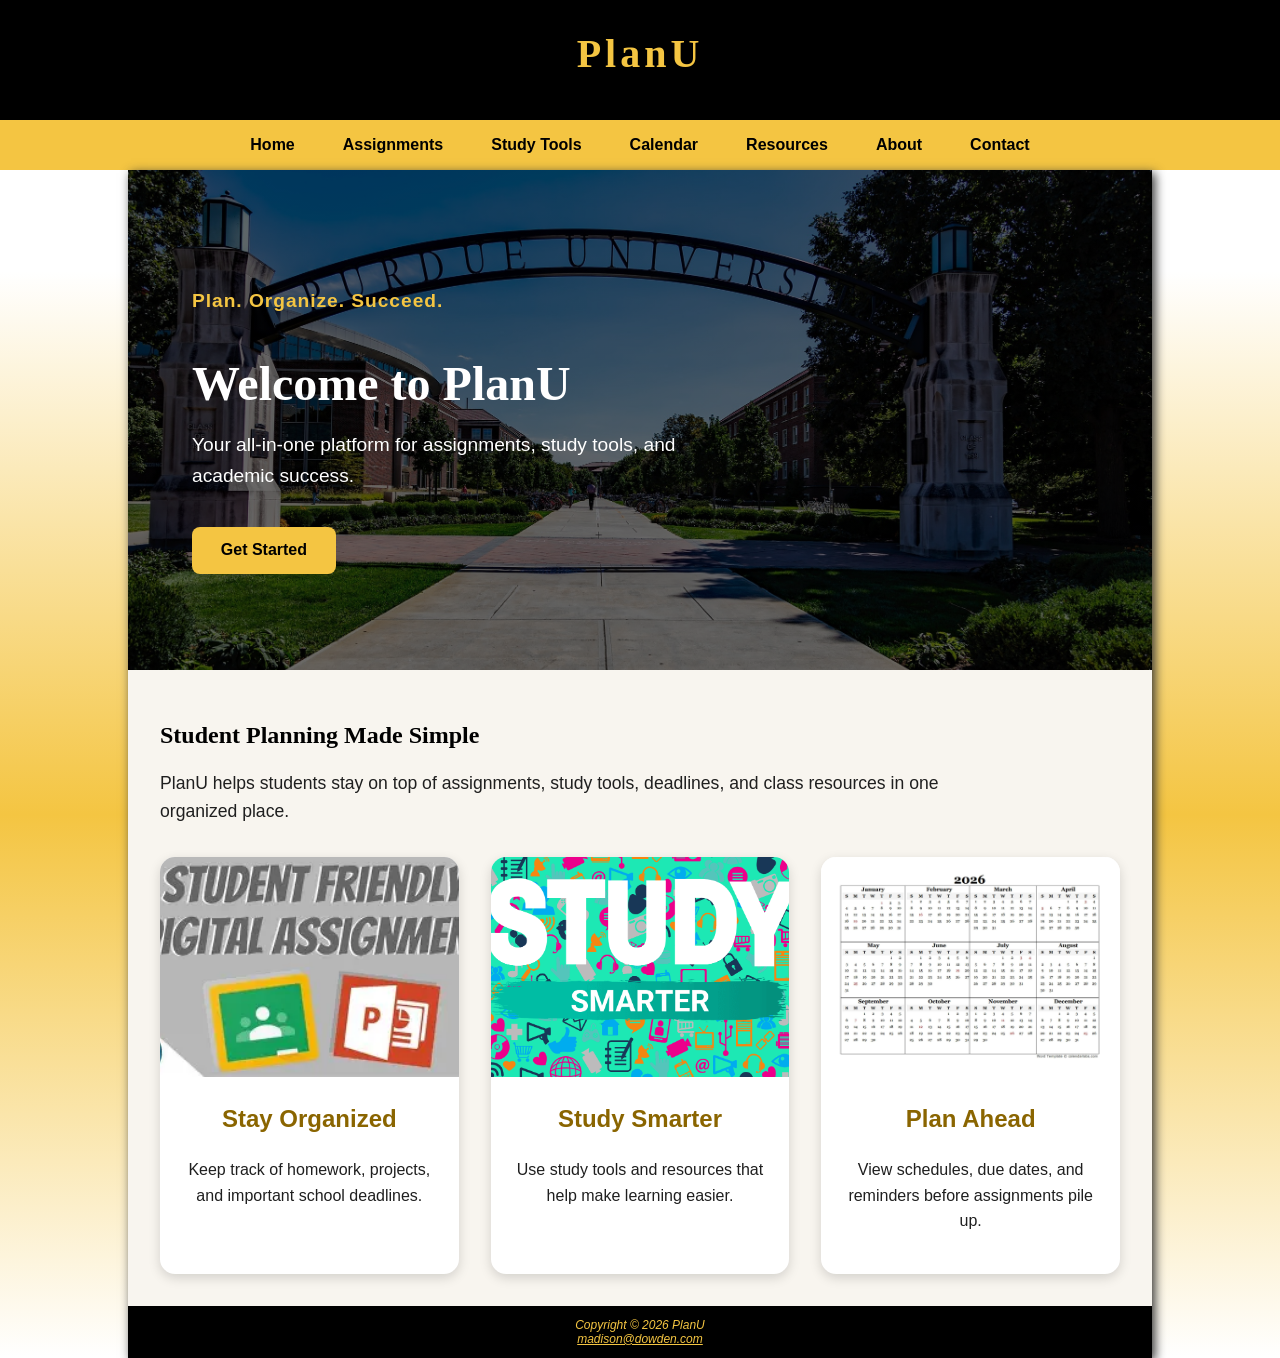
<file: index.html>
<!DOCTYPE html>
<html lang="en">
<head>
<title>PlanU :: Home</title>
<meta charset="utf-8">
<meta name="description" content="PlanU helps students organize assignments, study tools, calendars, and academic resources in one place.">
<meta name="viewport" content="width=device-width, initial-scale=1.0">
<link href="styles.css" rel="stylesheet">
</head>

<body>

<header>
<h1><a href="index.html">PlanU</a></h1>
</header>

<nav>
<ul>
<li><a href="index.html">Home</a></li>
<li><a href="assignments.html">Assignments</a></li>
<li><a href="study.html">Study Tools</a></li>
<li><a href="calendar.html">Calendar</a></li>
<li><a href="resources.html">Resources</a></li>
<li><a href="about.html">About</a></li>
<li><a href="contact.html">Contact</a></li>
</ul>
</nav>

<div id="wrapper">

<div id="homehero">
<div class="hero-text">
<p class="tagline">Plan. Organize. Succeed.</p>
<h2>Welcome to PlanU</h2>
<p>Your all-in-one platform for assignments, study tools, and academic success.</p>
<a href="assignments.html" class="hero-button">Get Started</a>
</div>
</div>

<main>
<h2>Student Planning Made Simple</h2>

<p class="intro-text">
PlanU helps students stay on top of assignments, study tools, deadlines, and class resources in one organized place.
</p>

<section class="feature-section">

<div class="feature-card">
<img src="assignments.jpg" alt="Student writing assignments in a planner">
<h3>Stay Organized</h3>
<p>Keep track of homework, projects, and important school deadlines.</p>
</div>

<div class="feature-card">
<img src="study.jpg" alt="Student studying with a laptop and notes">
<h3>Study Smarter</h3>
<p>Use study tools and resources that help make learning easier.</p>
</div>

<div class="feature-card">
<img src="calendar.jpg" alt="Calendar with planned deadlines">
<h3>Plan Ahead</h3>
<p>View schedules, due dates, and reminders before assignments pile up.</p>
</div>

</section>
</main>

<footer>
Copyright © 2026 PlanU<br>
<a href="mailto:madison@dowden.com">madison@dowden.com</a>
</footer>

</div>
</body>
</html>
</file>
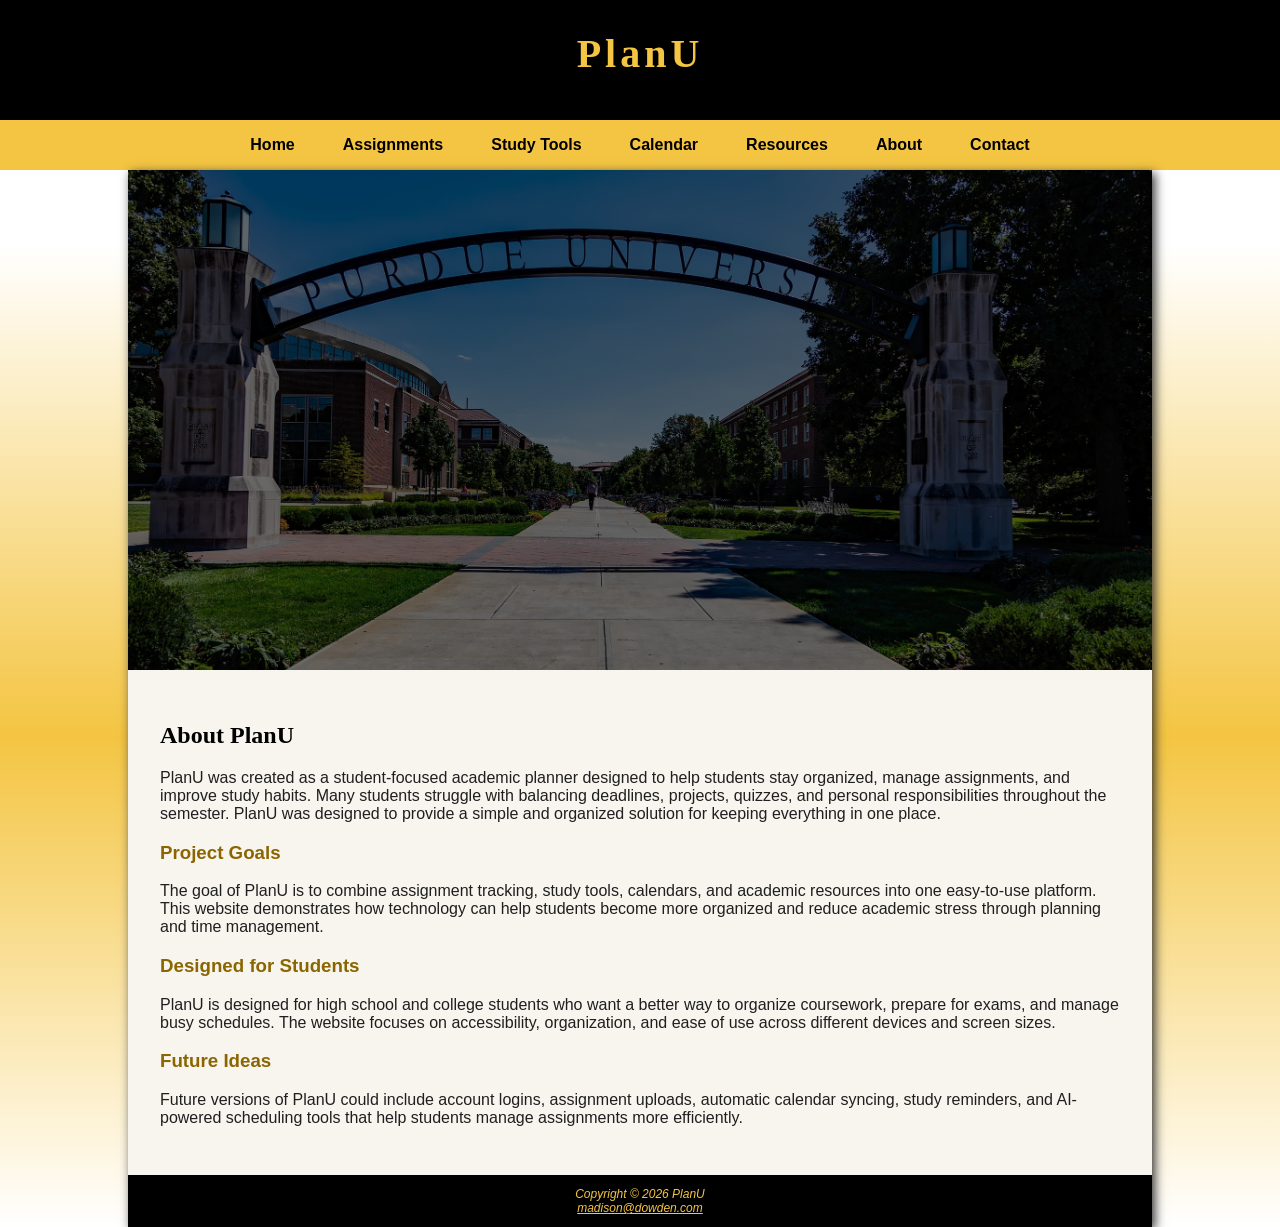
<file: about.html>
<!DOCTYPE html>
<html lang="en">
<head>
<title>PlanU :: About</title>
<meta charset="utf-8">
<meta name="description" content="Learn more about PlanU and how it helps students stay organized and successful.">
<meta name="viewport" content="width=device-width, initial-scale=1.0">
<link href="styles.css" rel="stylesheet">
</head>

<body>

<header>
<h1><a href="index.html">PlanU</a></h1>
</header>

<nav>
<ul>
<li><a href="index.html">Home</a></li>
<li><a href="assignments.html">Assignments</a></li>
<li><a href="study.html">Study Tools</a></li>
<li><a href="calendar.html">Calendar</a></li>
<li><a href="resources.html">Resources</a></li>
<li><a href="about.html">About</a></li>
<li><a href="contact.html">Contact</a></li>
</ul>
</nav>

<div id="wrapper">

<div id="abouthero"></div>

<main>

<h2>About PlanU</h2>

<p>
PlanU was created as a student-focused academic planner designed to help students stay organized,
manage assignments, and improve study habits. Many students struggle with balancing deadlines,
projects, quizzes, and personal responsibilities throughout the semester. PlanU was designed
to provide a simple and organized solution for keeping everything in one place.
</p>

<section>

<h3>Project Goals</h3>

<p>
The goal of PlanU is to combine assignment tracking, study tools, calendars, and academic resources
into one easy-to-use platform. This website demonstrates how technology can help students become
more organized and reduce academic stress through planning and time management.
</p>

</section>

<section>

<h3>Designed for Students</h3>

<p>
PlanU is designed for high school and college students who want a better way to organize coursework,
prepare for exams, and manage busy schedules. The website focuses on accessibility, organization,
and ease of use across different devices and screen sizes.
</p>

</section>

<section>

<h3>Future Ideas</h3>

<p>
Future versions of PlanU could include account logins, assignment uploads, automatic calendar syncing,
study reminders, and AI-powered scheduling tools that help students manage assignments more efficiently.
</p>

</section>

</main>

<footer>
Copyright © 2026 PlanU<br>
<a href="mailto:madison@dowden.com">madison@dowden.com</a>
</footer>

</div>
</body>
</html>
</file>
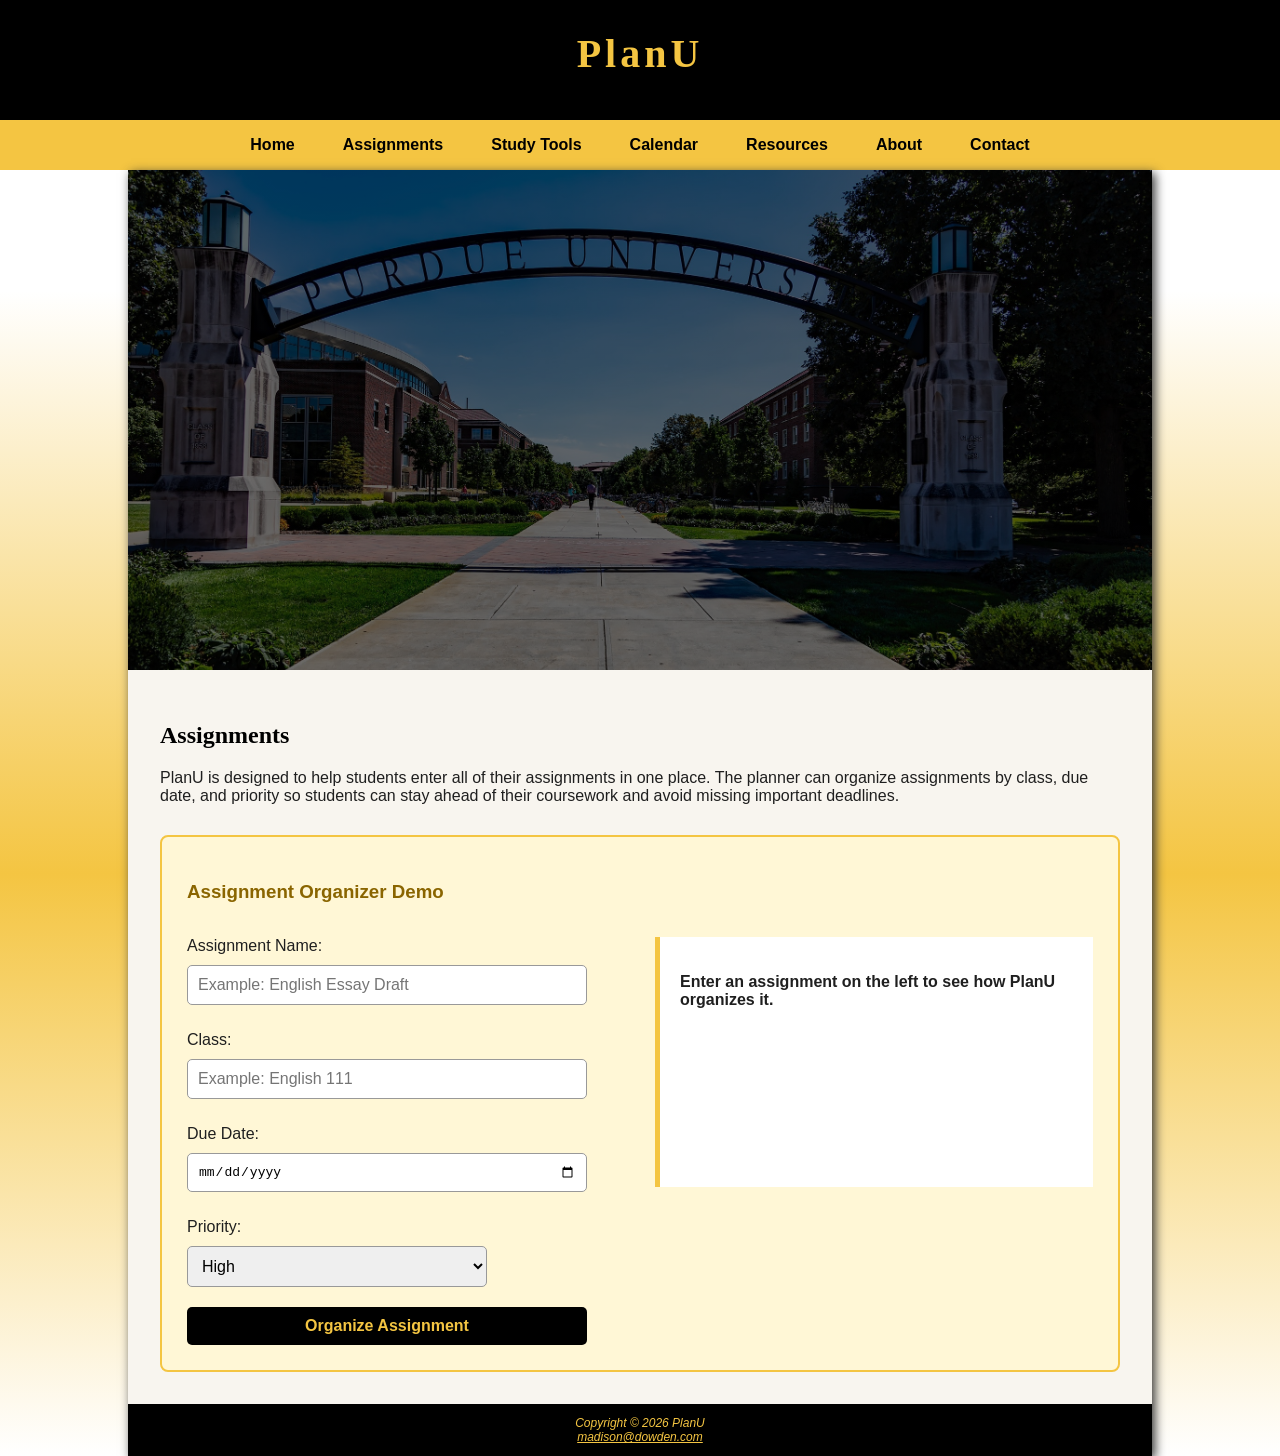
<file: assignments.html>
<!DOCTYPE html>
<html lang="en">
<head>
<title>PlanU :: Assignments</title>
<meta charset="utf-8">
<meta name="description" content="PlanU helps students enter, organize, and track assignments by class, due date, and priority.">
<meta name="viewport" content="width=device-width, initial-scale=1.0">
<link href="styles.css" rel="stylesheet">
</head>

<body>

<header>
<h1><a href="index.html">PlanU</a></h1>
</header>

<nav>
<ul>
<li><a href="index.html">Home</a></li>
<li><a href="assignments.html">Assignments</a></li>
<li><a href="study.html">Study Tools</a></li>
<li><a href="calendar.html">Calendar</a></li>
<li><a href="resources.html">Resources</a></li>
<li><a href="about.html">About</a></li>
<li><a href="contact.html">Contact</a></li>
</ul>
</nav>

<div id="wrapper">

<div id="assignhero"></div>

<main>
<h2>Assignments</h2>

<p>
PlanU is designed to help students enter all of their assignments in one place.
The planner can organize assignments by class, due date, and priority so students
can stay ahead of their coursework and avoid missing important deadlines.
</p>

<div class="planner-box">
<h3>Assignment Organizer Demo</h3>

<div class="assignment-layout">

<div class="assignment-form">
<form id="assignmentForm">

<label for="assignmentName">Assignment Name:</label>
<input type="text" id="assignmentName" name="assignmentName" placeholder="Example: English Essay Draft" required>

<label for="className">Class:</label>
<input type="text" id="className" name="className" placeholder="Example: English 111" required>

<label for="dueDate">Due Date:</label>
<input type="date" id="dueDate" name="dueDate" required>

<label for="priority">Priority:</label>
<select id="priority" name="priority">
<option value="High">High</option>
<option value="Medium">Medium</option>
<option value="Low">Low</option>
</select>

<input type="button" value="Organize Assignment" onclick="organizeAssignment()">

</form>
</div>

<div class="assignment-preview">
<div id="assignmentOutput">
<p>Enter an assignment on the left to see how PlanU organizes it.</p>
</div>
</div>

</div>
</div>

</main>

<footer>
Copyright © 2026 PlanU<br>
<a href="mailto:madison@dowden.com">madison@dowden.com</a>
</footer>

</div>

<script>
function organizeAssignment() {
    var assignmentName = document.getElementById("assignmentName").value;
    var className = document.getElementById("className").value;
    var dueDate = document.getElementById("dueDate").value;
    var priority = document.getElementById("priority").value;

    if (assignmentName === "" || className === "" || dueDate === "") {
        alert("Please fill out all assignment fields.");
        return;
    }

    document.getElementById("assignmentOutput").innerHTML =
        "<h4>Organized Assignment Preview</h4>" +
        "<p><strong>Assignment:</strong> " + assignmentName + "</p>" +
        "<p><strong>Class:</strong> " + className + "</p>" +
        "<p><strong>Due Date:</strong> " + dueDate + "</p>" +
        "<p><strong>Priority:</strong> " + priority + "</p>" +
        "<p><strong>Calendar Status:</strong> This assignment would be added to your PlanU calendar.</p>";
}
</script>

</body>
</html>
</file>
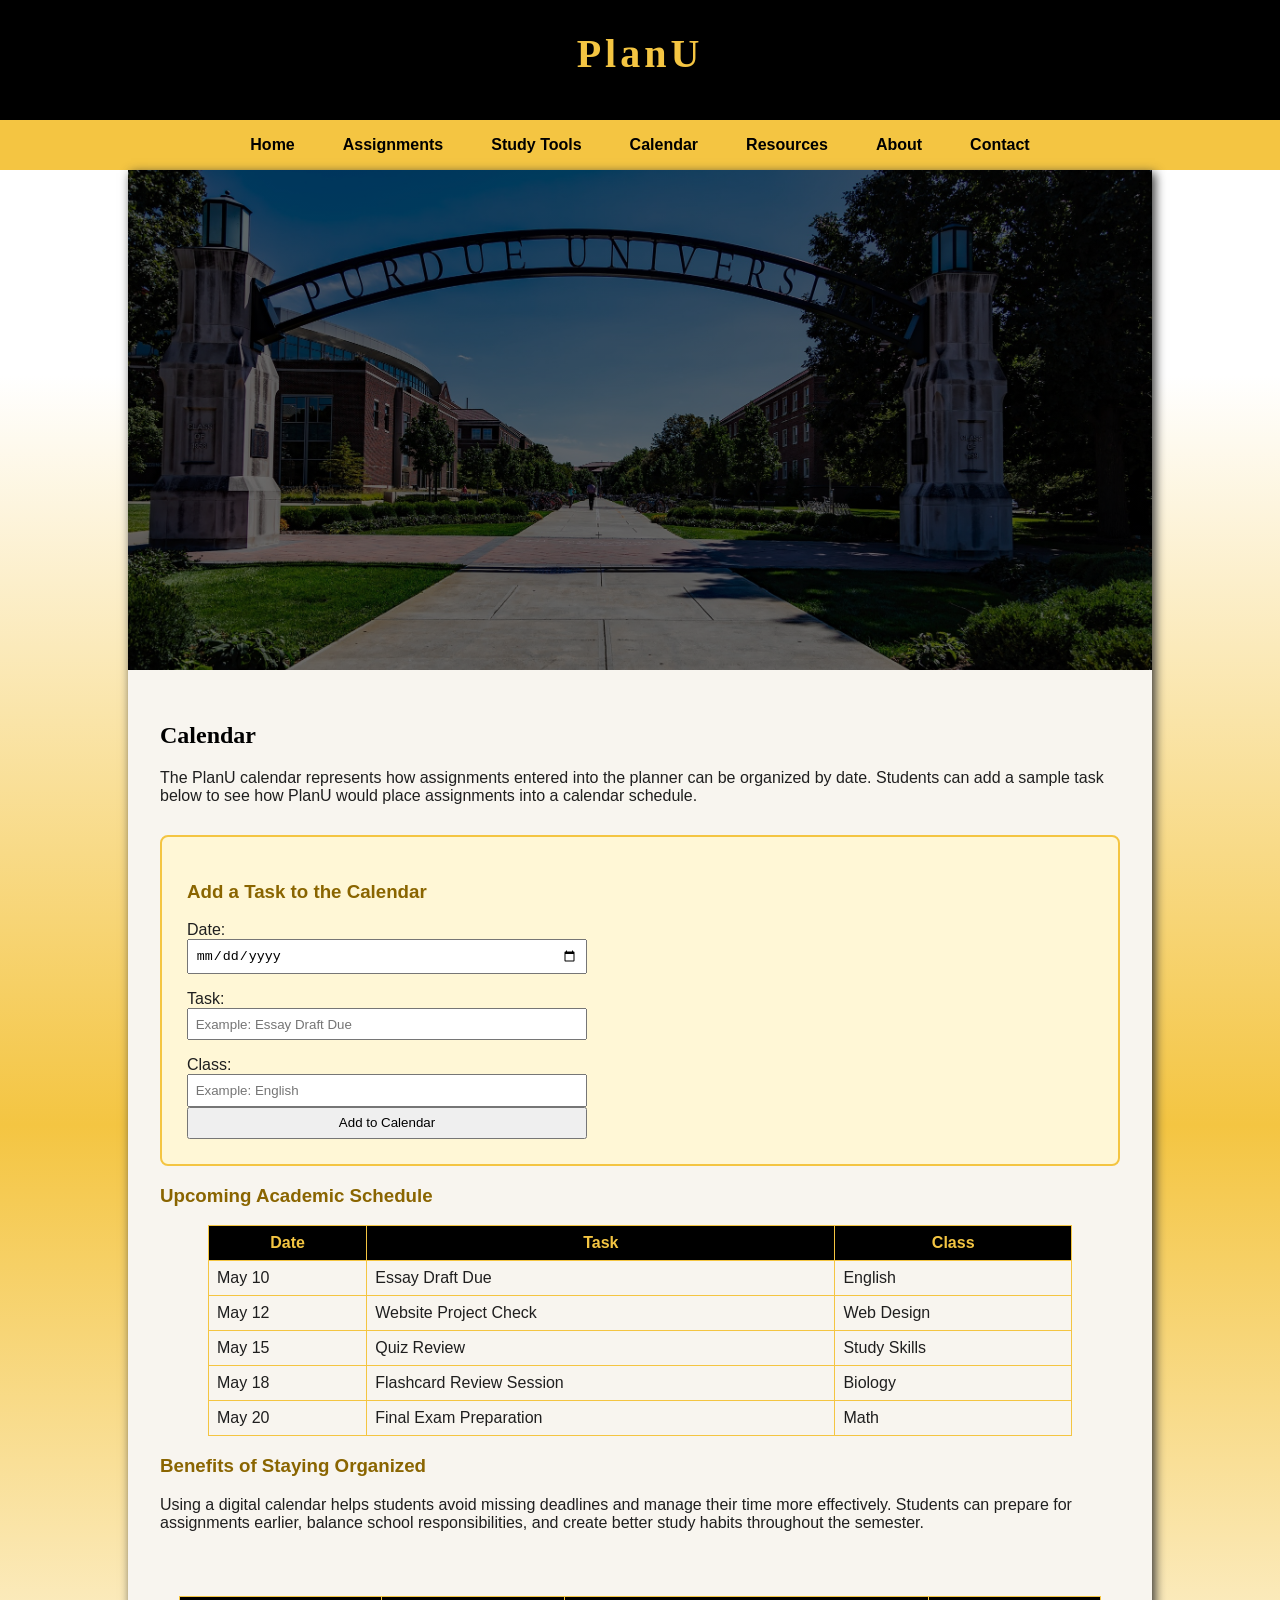
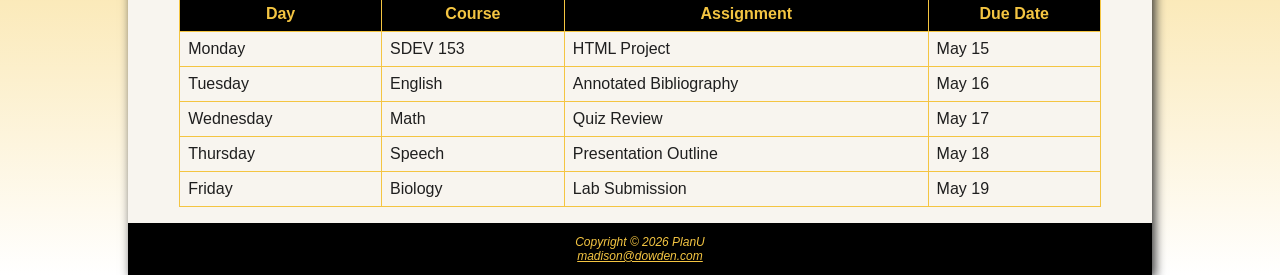
<file: calendar.html>
<!DOCTYPE html>
<html lang="en">
<head>
<title>PlanU :: Calendar</title>
<meta charset="utf-8">
<meta name="description" content="PlanU calendar helps students organize assignments, quizzes, projects, and important academic deadlines.">
<meta name="viewport" content="width=device-width, initial-scale=1.0">
<link href="styles.css" rel="stylesheet">
</head>

<body>

<header>
<h1><a href="index.html">PlanU</a></h1>
</header>

<nav>
<ul>
<li><a href="index.html">Home</a></li>
<li><a href="assignments.html">Assignments</a></li>
<li><a href="study.html">Study Tools</a></li>
<li><a href="calendar.html">Calendar</a></li>
<li><a href="resources.html">Resources</a></li>
<li><a href="about.html">About</a></li>
<li><a href="contact.html">Contact</a></li>
</ul>
</nav>

<div id="wrapper">

<div id="calendarhero"></div>

<main>

<h2>Calendar</h2>

<p>
The PlanU calendar represents how assignments entered into the planner can be organized by date.
Students can add a sample task below to see how PlanU would place assignments into a calendar schedule.
</p>

<div class="planner-box">
<h3>Add a Task to the Calendar</h3>

<form id="calendarForm">
<label for="calendarDate">Date:</label>
<input type="date" id="calendarDate" name="calendarDate" required>

<label for="calendarTask">Task:</label>
<input type="text" id="calendarTask" name="calendarTask" placeholder="Example: Essay Draft Due" required>

<label for="calendarClass">Class:</label>
<input type="text" id="calendarClass" name="calendarClass" placeholder="Example: English" required>

<input type="button" value="Add to Calendar" onclick="addToCalendar()">
</form>
</div>

<section>
<h3>Upcoming Academic Schedule</h3>

<table id="calendarTable">
<tr>
<th>Date</th>
<th>Task</th>
<th>Class</th>
</tr>

<tr>
<td>May 10</td>
<td>Essay Draft Due</td>
<td>English</td>
</tr>

<tr>
<td>May 12</td>
<td>Website Project Check</td>
<td>Web Design</td>
</tr>

<tr>
<td>May 15</td>
<td>Quiz Review</td>
<td>Study Skills</td>
</tr>

<tr>
<td>May 18</td>
<td>Flashcard Review Session</td>
<td>Biology</td>
</tr>

<tr>
<td>May 20</td>
<td>Final Exam Preparation</td>
<td>Math</td>
</tr>
</table>
</section>

<section>
<h3>Benefits of Staying Organized</h3>

<p>
Using a digital calendar helps students avoid missing deadlines and manage their time more effectively.
Students can prepare for assignments earlier, balance school responsibilities, and create better study habits throughout the semester.
</p>
</section>

</main>
<table>
<tr>
<th>Day</th>
<th>Course</th>
<th>Assignment</th>
<th>Due Date</th>
</tr>

<tr>
<td>Monday</td>
<td>SDEV 153</td>
<td>HTML Project</td>
<td>May 15</td>
</tr>

<tr>
<td>Tuesday</td>
<td>English</td>
<td>Annotated Bibliography</td>
<td>May 16</td>
</tr>

<tr>
<td>Wednesday</td>
<td>Math</td>
<td>Quiz Review</td>
<td>May 17</td>
</tr>

<tr>
<td>Thursday</td>
<td>Speech</td>
<td>Presentation Outline</td>
<td>May 18</td>
</tr>

<tr>
<td>Friday</td>
<td>Biology</td>
<td>Lab Submission</td>
<td>May 19</td>
</tr>
</table>
<footer>
Copyright © 2026 PlanU<br>
<a href="mailto:madison@dowden.com">madison@dowden.com</a>
</footer>

</div>

<script>
function addToCalendar() {
    var date = document.getElementById("calendarDate").value;
    var task = document.getElementById("calendarTask").value;
    var className = document.getElementById("calendarClass").value;

    if (date === "" || task === "" || className === "") {
        alert("Please fill out all calendar fields.");
        return;
    }

    var table = document.getElementById("calendarTable");
    var newRow = table.insertRow(-1);

    var dateCell = newRow.insertCell(0);
    var taskCell = newRow.insertCell(1);
    var classCell = newRow.insertCell(2);

    dateCell.innerHTML = date;
    taskCell.innerHTML = task;
    classCell.innerHTML = className;

    alert("This task has been added to the PlanU calendar.");

    document.getElementById("calendarForm").reset();
}
</script>

</body>
</html>
</file>
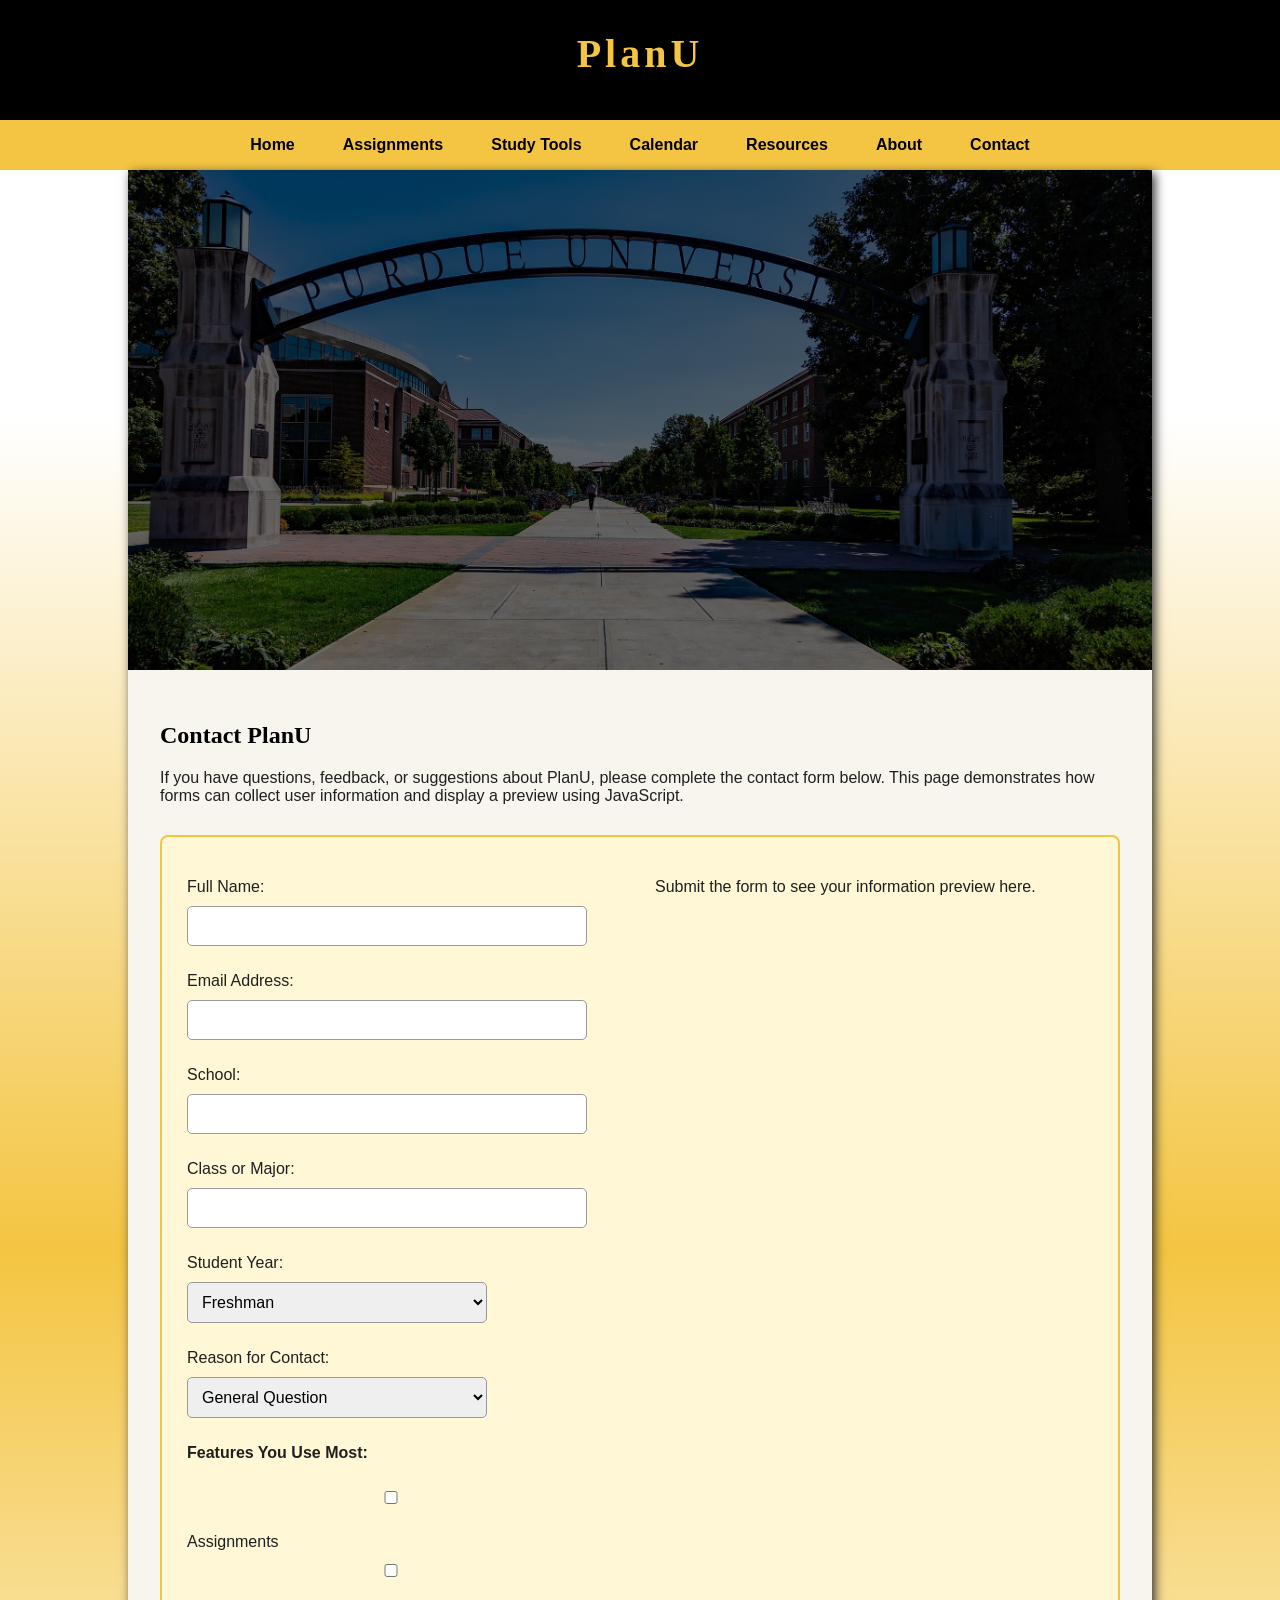
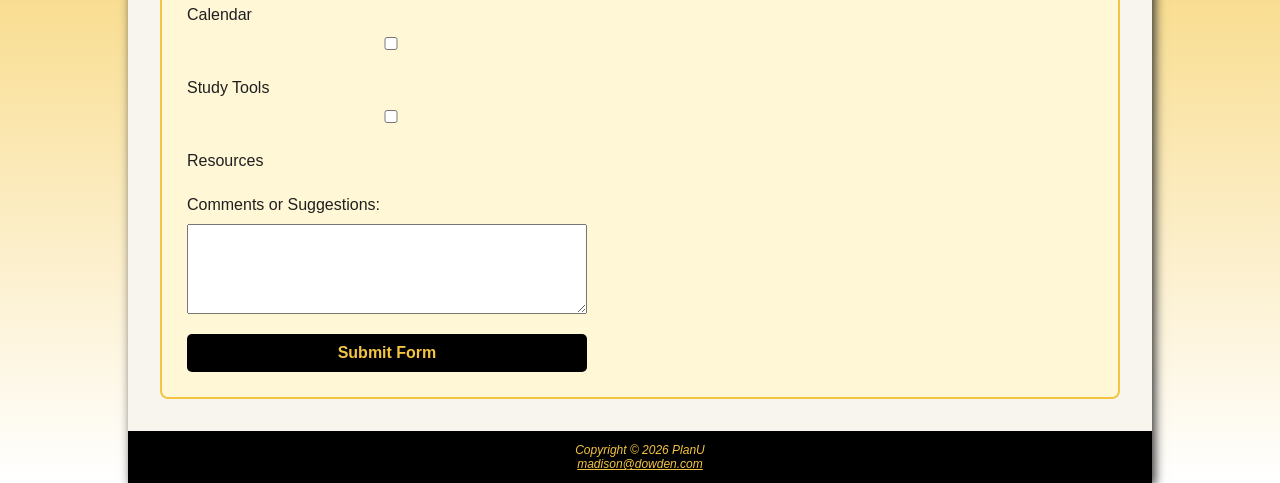
<file: contact.html>
<!DOCTYPE html>
<html lang="en">
<head>
<title>PlanU :: Contact</title>
<meta charset="utf-8">
<meta name="description" content="Contact PlanU for questions, feedback, feature suggestions, or student support information.">
<meta name="viewport" content="width=device-width, initial-scale=1.0">
<link href="styles.css" rel="stylesheet">
</head>

<body>

<header>
<h1><a href="index.html">PlanU</a></h1>
</header>

<nav>
<ul>
<li><a href="index.html">Home</a></li>
<li><a href="assignments.html">Assignments</a></li>
<li><a href="study.html">Study Tools</a></li>
<li><a href="calendar.html">Calendar</a></li>
<li><a href="resources.html">Resources</a></li>
<li><a href="about.html">About</a></li>
<li><a href="contact.html">Contact</a></li>
</ul>
</nav>

<div id="wrapper">

<div id="contacthero"></div>

<main>

<h2>Contact PlanU</h2>

<p>
If you have questions, feedback, or suggestions about PlanU, please complete the contact form below.
This page demonstrates how forms can collect user information and display a preview using JavaScript.
</p>

<div class="planner-box">

<div class="assignment-layout">

<div class="assignment-form">

<form id="contactForm" method="post" action="https://webdevbasics.net/scripts/demo.php">

<label for="myName">Full Name:</label>
<input type="text" id="myName" name="myName" required>

<label for="myEmail">Email Address:</label>
<input type="email" id="myEmail" name="myEmail" required>

<label for="mySchool">School:</label>
<input type="text" id="mySchool" name="mySchool">

<label for="myClass">Class or Major:</label>
<input type="text" id="myClass" name="myClass">

<label for="myYear">Student Year:</label>
<select id="myYear" name="myYear">
<option value="Freshman">Freshman</option>
<option value="Sophomore">Sophomore</option>
<option value="Junior">Junior</option>
<option value="Senior">Senior</option>
<option value="Graduate Student">Graduate Student</option>
</select>

<label for="myReason">Reason for Contact:</label>
<select id="myReason" name="myReason">
<option value="General Question">General Question</option>
<option value="Assignment Help">Assignment Help</option>
<option value="Study Tool Feedback">Study Tool Feedback</option>
<option value="Calendar Support">Calendar Support</option>
<option value="Technical Issue">Technical Issue</option>
<option value="Feature Suggestion">Feature Suggestion</option>
</select>

<p><strong>Features You Use Most:</strong></p>

<input type="checkbox" id="assignmentsFeature" name="features" value="Assignments">
<label for="assignmentsFeature">Assignments</label>

<input type="checkbox" id="calendarFeature" name="features" value="Calendar">
<label for="calendarFeature">Calendar</label>

<input type="checkbox" id="studyFeature" name="features" value="Study Tools">
<label for="studyFeature">Study Tools</label>

<input type="checkbox" id="resourcesFeature" name="features" value="Resources">
<label for="resourcesFeature">Resources</label>

<label for="myComments">Comments or Suggestions:</label>
<textarea id="myComments" name="myComments" rows="5" cols="30"></textarea>

<input type="button" value="Submit Form" onclick="submitContactForm()">

</form>

</div>

<div class="assignment-preview">

<div id="contactOutput">
<p>Submit the form to see your information preview here.</p>
</div>

</div>

</div>

</div>

</main>

<footer>
Copyright © 2026 PlanU<br>
<a href="mailto:madison@dowden.com">madison@dowden.com</a>
</footer>

</div>

<script>
function submitContactForm() {

    var name = document.getElementById("myName").value;
    var email = document.getElementById("myEmail").value;
    var school = document.getElementById("mySchool").value;
    var studentClass = document.getElementById("myClass").value;
    var year = document.getElementById("myYear").value;
    var reason = document.getElementById("myReason").value;
    var comments = document.getElementById("myComments").value;

    var featureBoxes = document.querySelectorAll('input[name="features"]:checked');
    var features = "";

    for (var i = 0; i < featureBoxes.length; i++) {
        features += featureBoxes[i].value;

        if (i < featureBoxes.length - 1) {
            features += ", ";
        }
    }

    if (features === "") {
        features = "No features selected";
    }

    if (name === "" || email === "") {
        alert("Please complete the required fields.");
        return;
    }

    document.getElementById("contactOutput").innerHTML =
        "<h3>Submission Preview</h3>" +
        "<p><strong>Name:</strong> " + name + "</p>" +
        "<p><strong>Email:</strong> " + email + "</p>" +
        "<p><strong>School:</strong> " + school + "</p>" +
        "<p><strong>Class/Major:</strong> " + studentClass + "</p>" +
        "<p><strong>Student Year:</strong> " + year + "</p>" +
        "<p><strong>Reason for Contact:</strong> " + reason + "</p>" +
        "<p><strong>Features Used Most:</strong> " + features + "</p>" +
        "<p><strong>Comments:</strong> " + comments + "</p>" +
        "<p><strong>Status:</strong> Information successfully submitted to the PlanU demo system.</p>";

    document.getElementById("contactForm").reset();
}
</script>

</body>
</html>
</file>
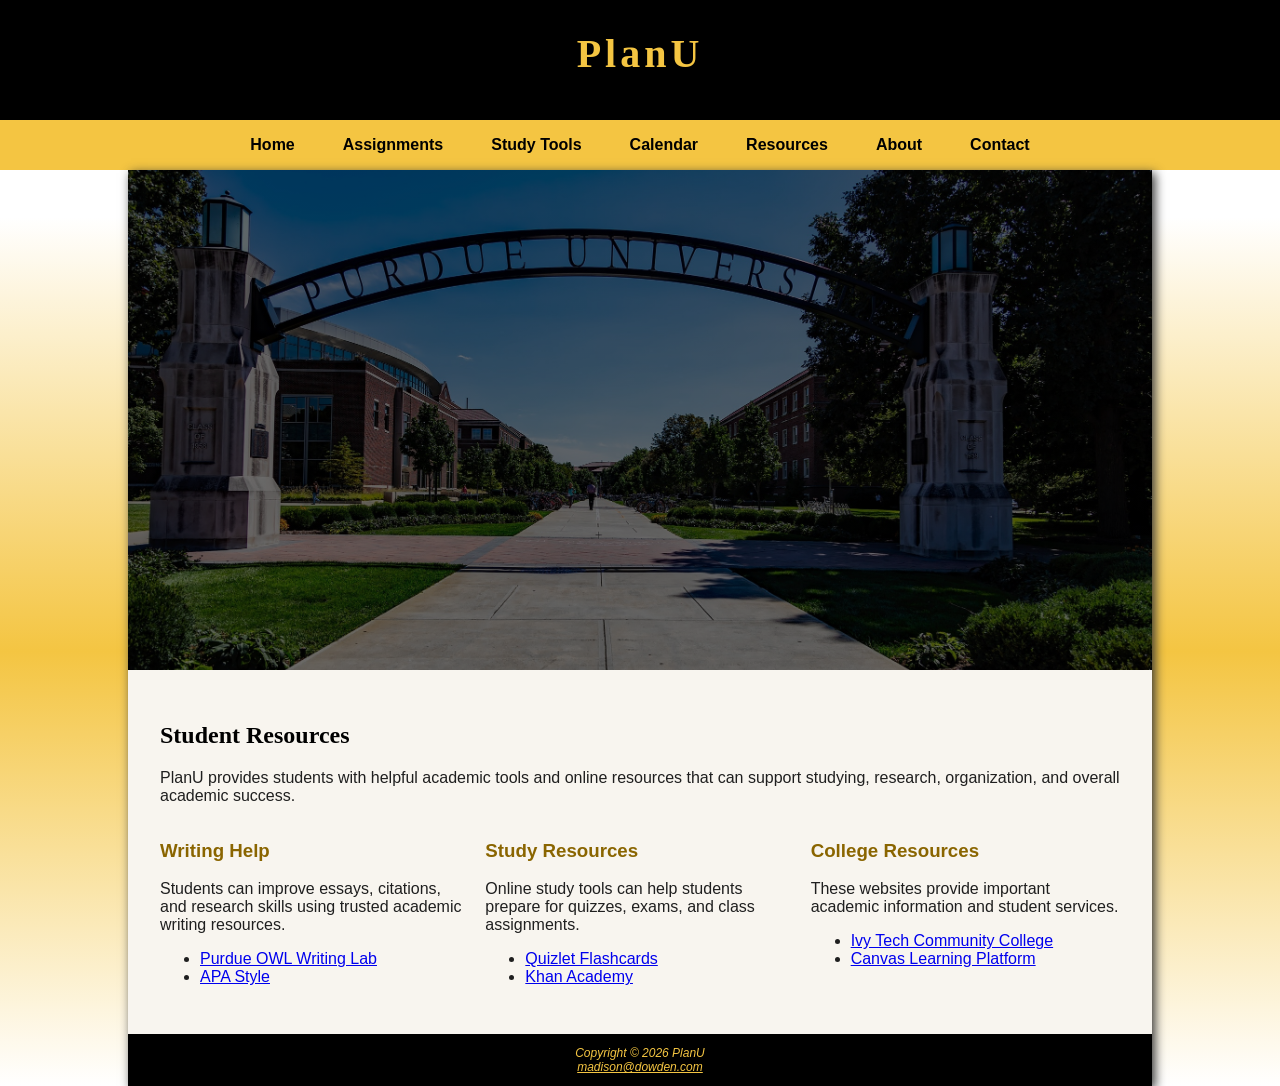
<file: resources.html>
<!DOCTYPE html>
<html lang="en">
<head>
<title>PlanU :: Resources</title>
<meta charset="utf-8">
<meta name="description" content="PlanU provides helpful academic resources, study websites, and student support tools.">
<meta name="viewport" content="width=device-width, initial-scale=1.0">
<link href="styles.css" rel="stylesheet">
</head>

<body>

<header>
<h1><a href="index.html">PlanU</a></h1>
</header>

<nav>
<ul>
<li><a href="index.html">Home</a></li>
<li><a href="assignments.html">Assignments</a></li>
<li><a href="study.html">Study Tools</a></li>
<li><a href="calendar.html">Calendar</a></li>
<li><a href="resources.html">Resources</a></li>
<li><a href="about.html">About</a></li>
<li><a href="contact.html">Contact</a></li>
</ul>
</nav>

<div id="wrapper">

<div id="resourceshero"></div>

<main>

<h2>Student Resources</h2>

<p>
PlanU provides students with helpful academic tools and online resources that can support studying,
research, organization, and overall academic success.
</p>

<div id="flow">

<section>
<h3>Writing Help</h3>

<p>
Students can improve essays, citations, and research skills using trusted academic writing resources.
</p>

<ul>
<li>
<a href="https://owl.purdue.edu/" target="_blank">
Purdue OWL Writing Lab
</a>
</li>

<li>
<a href="https://apastyle.apa.org/" target="_blank">
APA Style
</a>
</li>
</ul>

</section>

<section>

<h3>Study Resources</h3>

<p>
Online study tools can help students prepare for quizzes, exams, and class assignments.
</p>

<ul>
<li>
<a href="https://quizlet.com/" target="_blank">
Quizlet Flashcards
</a>
</li>

<li>
<a href="https://www.khanacademy.org/" target="_blank">
Khan Academy
</a>
</li>
</ul>

</section>

<section>

<h3>College Resources</h3>

<p>
These websites provide important academic information and student services.
</p>

<ul>
<li>
<a href="https://www.ivytech.edu/" target="_blank">
Ivy Tech Community College
</a>
</li>

<li>
<a href="https://canvas.instructure.com/" target="_blank">
Canvas Learning Platform
</a>
</li>
</ul>

</section>

</div>

</main>

<footer>
Copyright © 2026 PlanU<br>
<a href="mailto:madison@dowden.com">madison@dowden.com</a>
</footer>

</div>
</body>
</html>
</file>
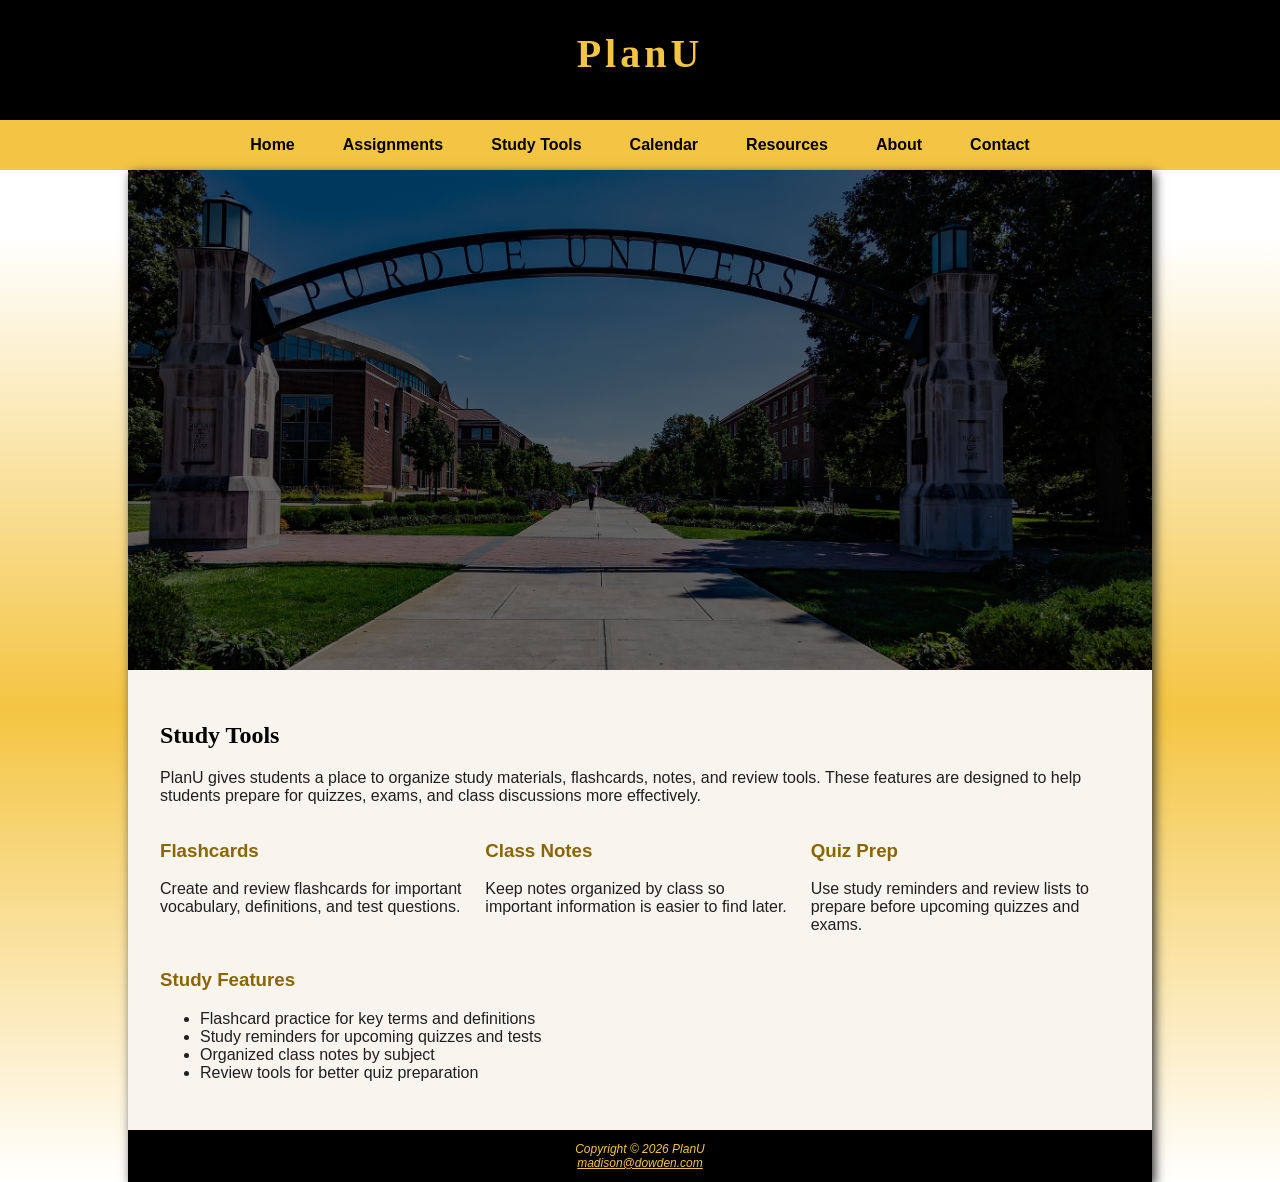
<file: study.html>
<!DOCTYPE html>
<html lang="en">
<head>
<title>PlanU :: Study Tools</title>
<meta charset="utf-8">
<meta name="description" content="PlanU study tools help students organize notes, flashcards, reminders, and quiz preparation materials.">
<meta name="viewport" content="width=device-width, initial-scale=1.0">
<link href="styles.css" rel="stylesheet">
</head>

<body>

<header>
<h1><a href="index.html">PlanU</a></h1>
</header>

<nav>
<ul>
<li><a href="index.html">Home</a></li>
<li><a href="assignments.html">Assignments</a></li>
<li><a href="study.html">Study Tools</a></li>
<li><a href="calendar.html">Calendar</a></li>
<li><a href="resources.html">Resources</a></li>
<li><a href="about.html">About</a></li>
<li><a href="contact.html">Contact</a></li>
</ul>
</nav>

<div id="wrapper">

<div id="studyhero"></div>

<main>
<h2>Study Tools</h2>

<p>
PlanU gives students a place to organize study materials, flashcards, notes,
and review tools. These features are designed to help students prepare for
quizzes, exams, and class discussions more effectively.
</p>

<div id="flow">

<section>
<h3>Flashcards</h3>
<p>Create and review flashcards for important vocabulary, definitions, and test questions.</p>
</section>

<section>
<h3>Class Notes</h3>
<p>Keep notes organized by class so important information is easier to find later.</p>
</section>

<section>
<h3>Quiz Prep</h3>
<p>Use study reminders and review lists to prepare before upcoming quizzes and exams.</p>
</section>

</div>

<h3>Study Features</h3>
<ul>
<li>Flashcard practice for key terms and definitions</li>
<li>Study reminders for upcoming quizzes and tests</li>
<li>Organized class notes by subject</li>
<li>Review tools for better quiz preparation</li>
</ul>

</main>

<footer>
Copyright © 2026 PlanU<br>
<a href="mailto:madison@dowden.com">madison@dowden.com</a>
</footer>

</div>
</body>
</html>
</file>
<file: styles.css>
* {
  box-sizing: border-box;
}

body {
  margin: 0;
  background-color: #f5f1e8;
  color: #1f1f1f;
  font-family: Arial, Helvetica, sans-serif;
}

header a {
  color: #f4c542;
  text-decoration: none;
}

h1 {
  margin: 0;
  font-family: Georgia, "Times New Roman", serif;
  letter-spacing: 0.1em;
  font-size: 2.5em;
}

nav {
  background-color: #f4c542;
  font-weight: bold;
}

nav ul {
  list-style-type: none;
  margin: 0;
  padding: 0;
}

nav li {
  border-bottom: 1px solid #000000;
}

nav a {
  display: block;
  color: #000000;
  text-align: center;
  padding: 1em;
  text-decoration: none;
}

nav a:hover {
  background-color: #000000;
  color: #f4c542;
}

#wrapper {
  background-color: #f8f5ef;
}

header {
  background-color: #000000;
  color: #f4c542;
  height: 120px;
  text-align: center;
  padding-top: 30px;
}

#homehero,
#assignhero,
#studyhero,
#calendarhero,
#resourceshero,
#abouthero,
#contacthero {
  height: 500px;
  background-image:
    linear-gradient(rgba(0,0,0,0.55), rgba(0,0,0,0.55)),
    url(purdue.jpg);
  background-size: cover;
  background-position: center;
  background-repeat: no-repeat;

  display: flex;
  align-items: center;
  padding-left: 4em;
}

.hero-text {
  color: #ffffff;
  max-width: 500px;
}

.hero-text h2 {
  color: #ffffff;
  font-size: 3em;
  margin-bottom: 0.3em;
}

.tagline {
  color: #f4c542;
  font-weight: bold;
  font-size: 1.2em;
  letter-spacing: 0.05em;
}

.hero-text p {
  font-size: 1.2em;
  line-height: 1.6;
}

.hero-button {
  display: inline-block;
  margin-top: 1em;
  background-color: #f4c542;
  color: #000000;
  padding: 0.9em 1.8em;
  text-decoration: none;
  font-weight: bold;
  border-radius: 8px;
  transition: 0.3s;
}

.hero-button:hover {
  background-color: #ffffff;
  transform: scale(1.05);
}
.intro-text {
  font-size: 1.1em;
  line-height: 1.6;
  max-width: 850px;
}

.feature-section {
  display: grid;
  grid-template-columns: repeat(auto-fit, minmax(250px, 1fr));
  gap: 2em;
  margin-top: 2em;
}

.feature-card {
  background-color: #ffffff;
  border-radius: 15px;
  overflow: hidden;
  box-shadow: 0 4px 12px rgba(0,0,0,0.15);
  transition: transform 0.3s;
  text-align: center;
}

.feature-card:hover {
  transform: translateY(-8px);
}

.feature-card img {
  width: 100%;
  height: 220px;
  object-fit: cover;
}

.feature-card h3 {
  margin-top: 1em;
  font-size: 1.5em;
}

.feature-card p {
  padding: 0 1em 1.5em;
  line-height: 1.6;
}

main {
  padding: 2em;
}
main {
  padding: 1em;
}

h2 {
  color: #000000;
  font-family: Georgia, "Times New Roman", serif;
}

h3 {
  color: #8a6500;
}

#flow {
  display: block;
}

.planner-box {
  margin-top: 2em;
  padding: 1em;
  background-color: #fff8dc;
  border: 2px solid #f4c542;
  border-radius: 10px;
}

select {
  padding: 0.5em;
  width: 100%;
  max-width: 300px;
}

#assignmentOutput {
  margin-top: 1em;
  font-weight: bold;
}

table {
  border: 1px solid #f4c542;
  width: 90%;
  border-collapse: collapse;
  margin: 1em auto;
}

td,
th {
  border: 1px solid #f4c542;
  padding: 0.5em;
}

th {
  background-color: #000000;
  color: #f4c542;
}

form {
  max-width: 400px;
}

label {
  display: block;
  margin-top: 1em;
}

input,
textarea {
  display: block;
  width: 100%;
  padding: 0.5em;
}

input[type="submit"] {
  margin-top: 1em;
  background-color: #000000;
  color: #f4c542;
  border: none;
  font-weight: bold;
  cursor: pointer;
}

footer {
  background-color: #000000;
  color: #f4c542;
  font-size: 0.75em;
  font-style: italic;
  text-align: center;
  padding: 1em;
}

footer a {
  color: #f4c542;
}

@media (min-width: 600px) {
  nav ul {
    display: flex;
    flex-direction: row;
    justify-content: center;
  }

  nav li {
    border-bottom: none;
  }

  nav a {
    padding: 1em 1.5em;
  }

  #flow {
    display: flex;
    gap: 1em;
  }

  #flow section {
    flex: 1;
  }
}

@media (min-width: 1024px) {
  body {
    background-image: linear-gradient(to bottom, #ffffff 20%, #f4c542 60%, #ffffff 100%);
  }

  #wrapper {
    width: 80%;
    margin: auto;
    box-shadow: 3px 3px 10px #333333;
  }

  main {
    padding: 2em;
  }
.planner-box {
  background-color: #fff7d6;
  border: 2px solid #f4c542;
  border-radius: 8px;
  padding: 25px;
  margin-top: 30px;
}

.assignment-layout {
  display: flex;
  gap: 30px;
  align-items: flex-start;
  flex-wrap: wrap;
}

.assignment-form {
  flex: 1;
  min-width: 300px;
}

.assignment-preview {
  flex: 1;
  min-width: 300px;
}

.assignment-form form {
  display: flex;
  flex-direction: column;
  gap: 10px;
}

.assignment-form input,
.assignment-form select {
  padding: 10px;
  font-size: 1em;
  border: 1px solid #999999;
  border-radius: 5px;
}

.assignment-form input[type="button"] {
  background-color: #000000;
  color: #f4c542;
  font-weight: bold;
  cursor: pointer;
  border: none;
  margin-top: 10px;
}

.assignment-form input[type="button"]:hover {
  background-color: #333333;
}

#assignmentOutput {
  padding: 20px;
  background-color: #ffffff;
  border-left: 5px solid #f4c542;
  min-height: 250px;
}
}
</file>
